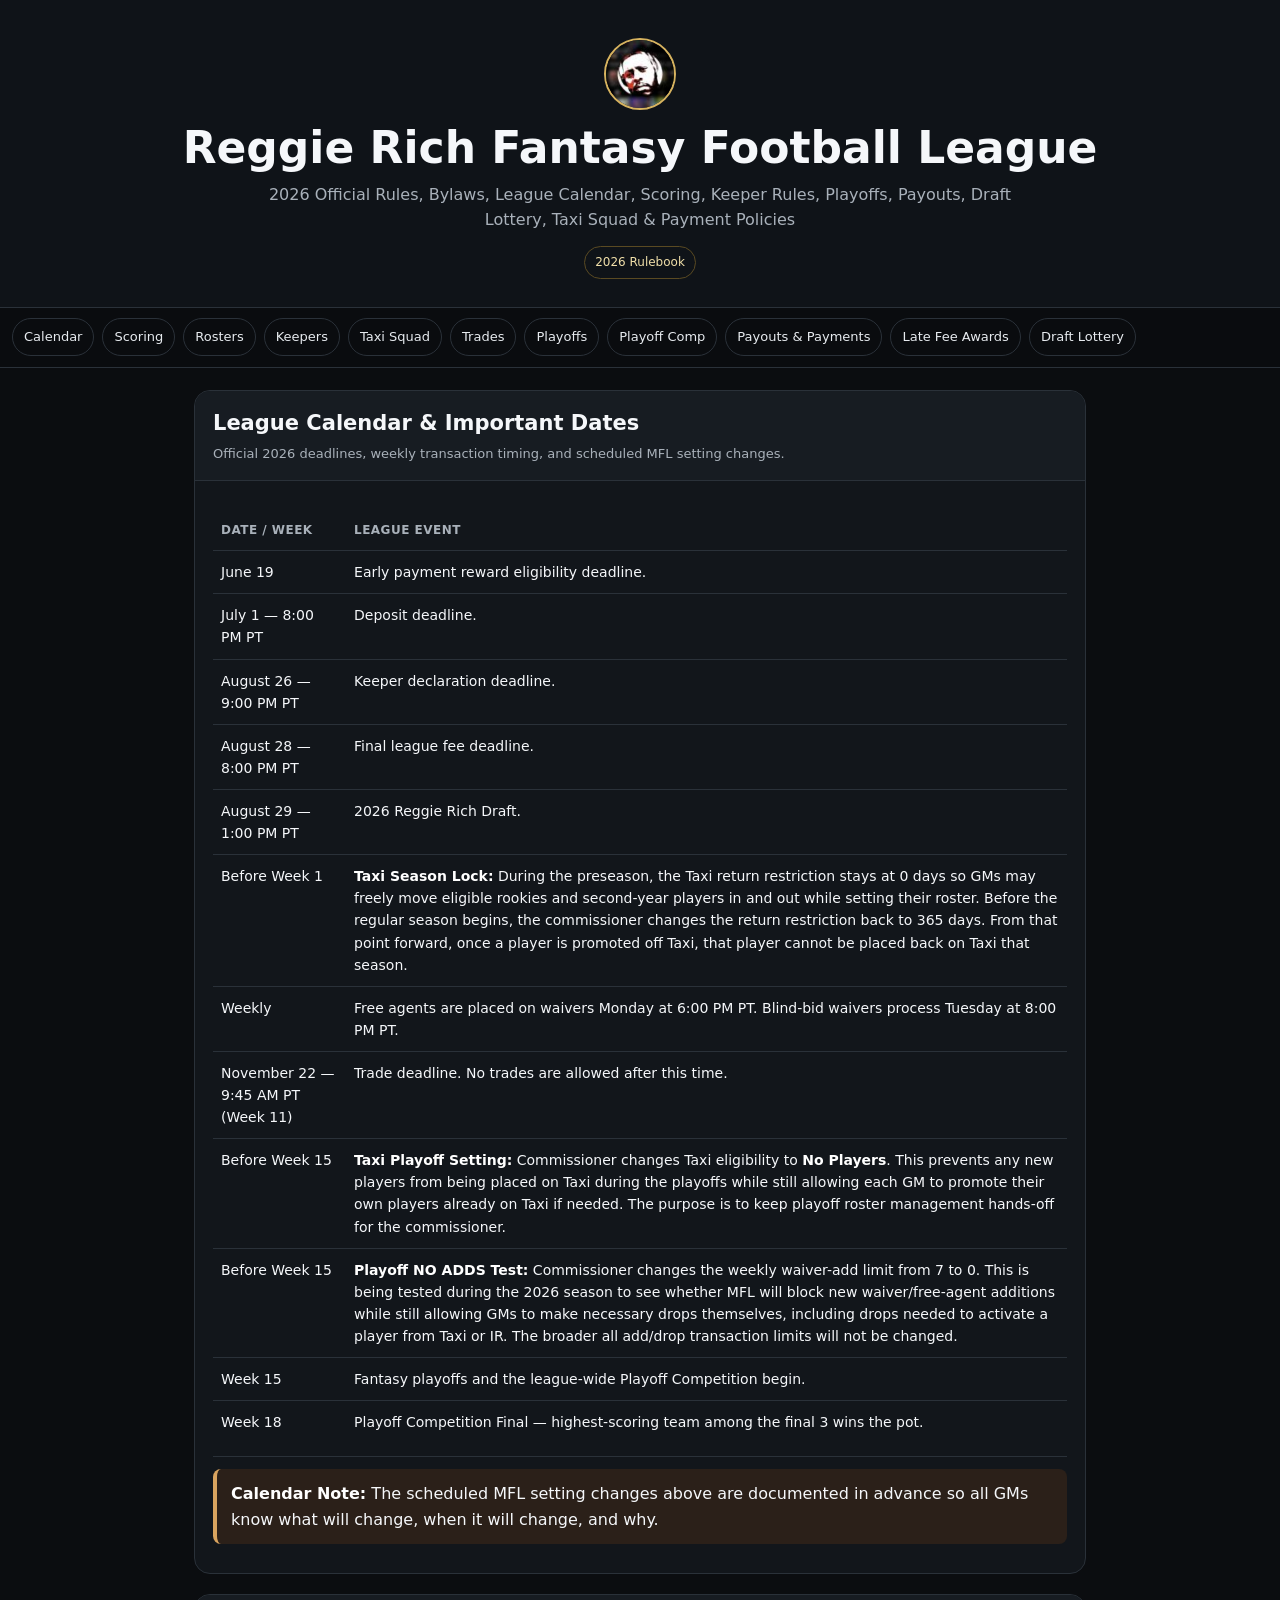
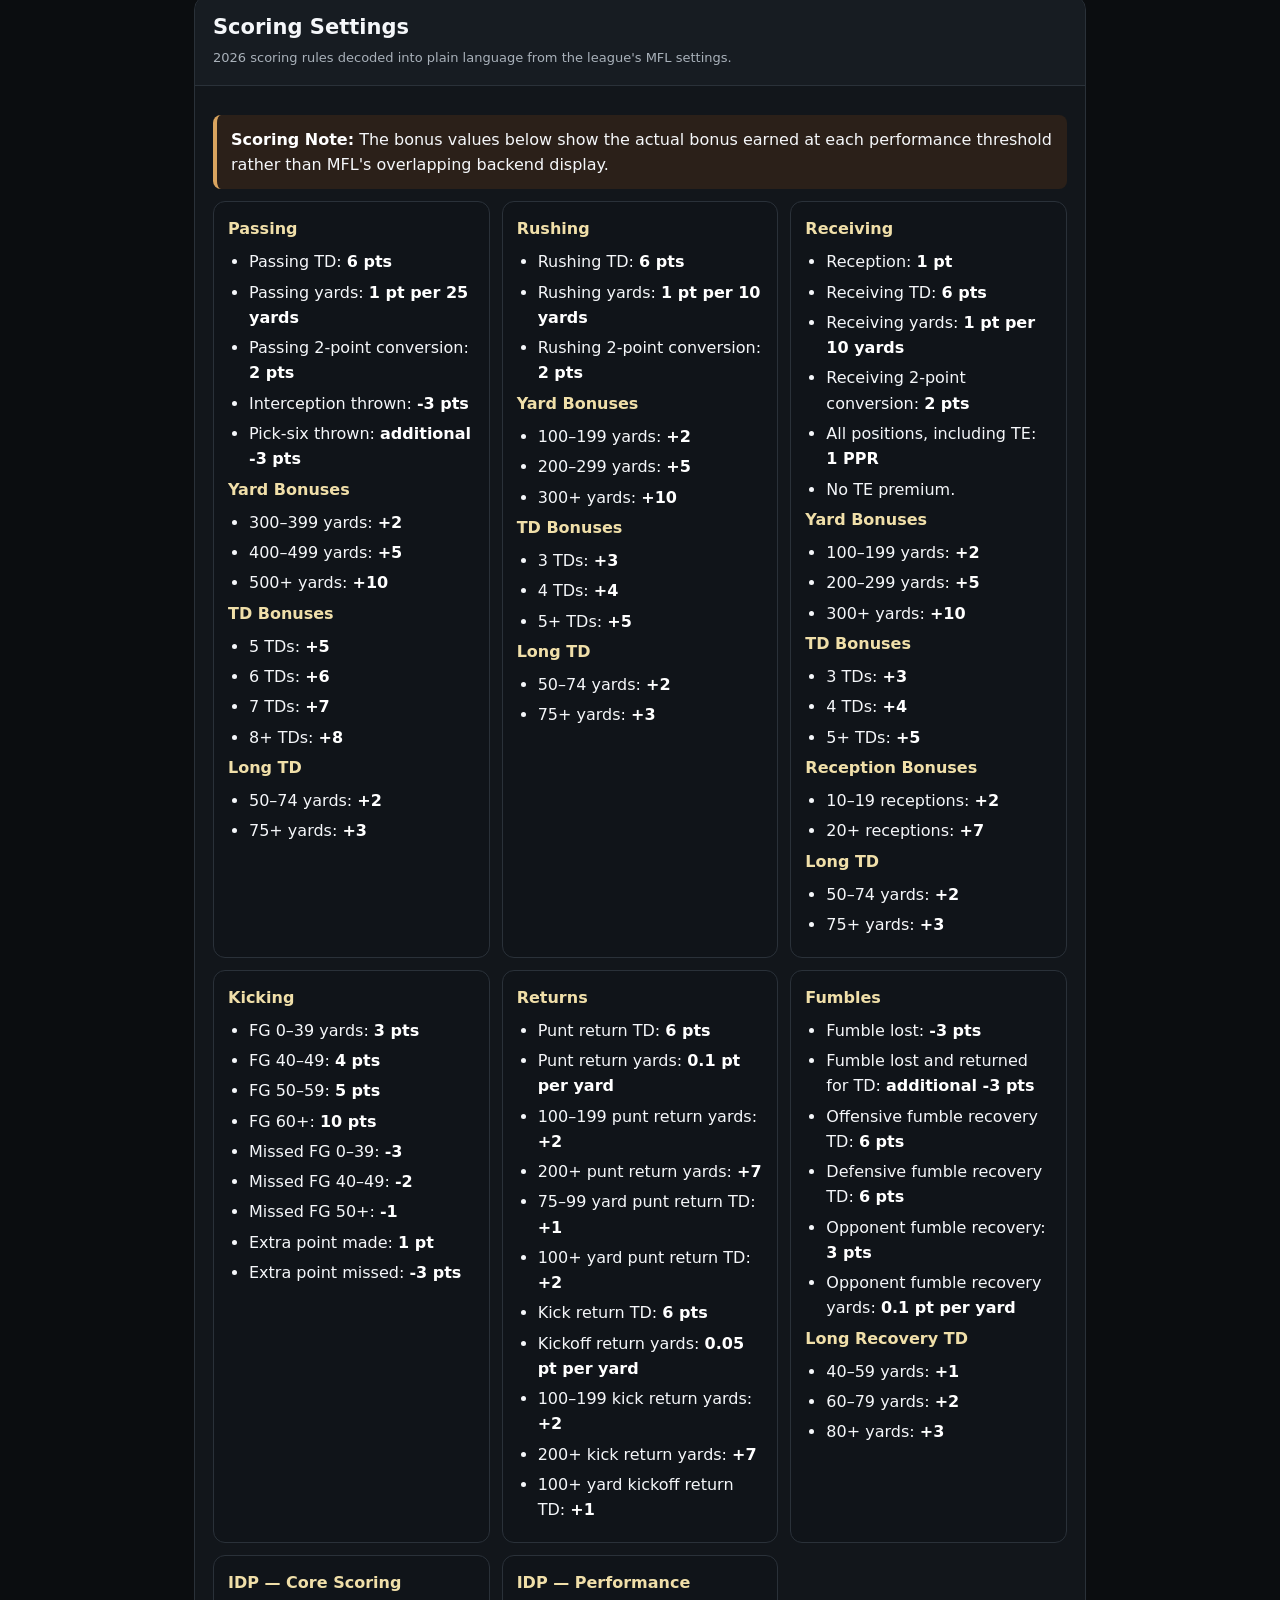
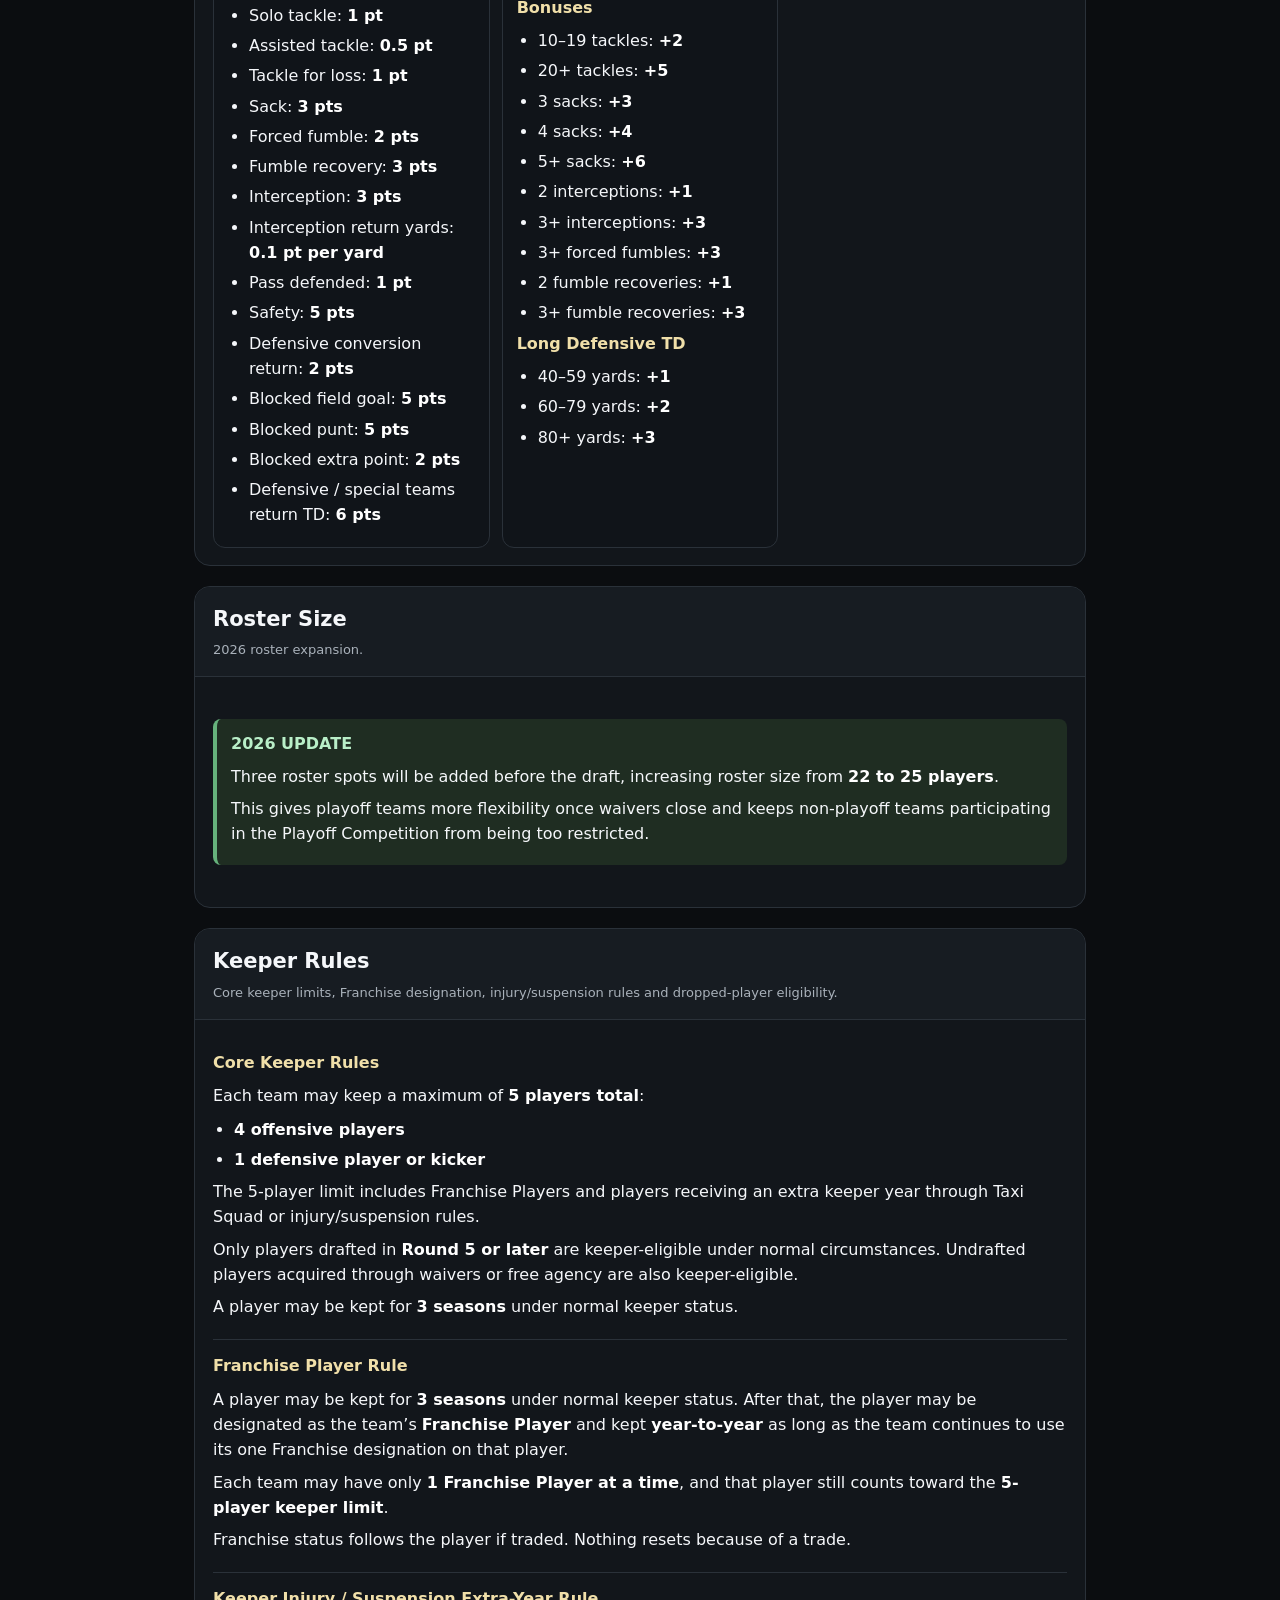
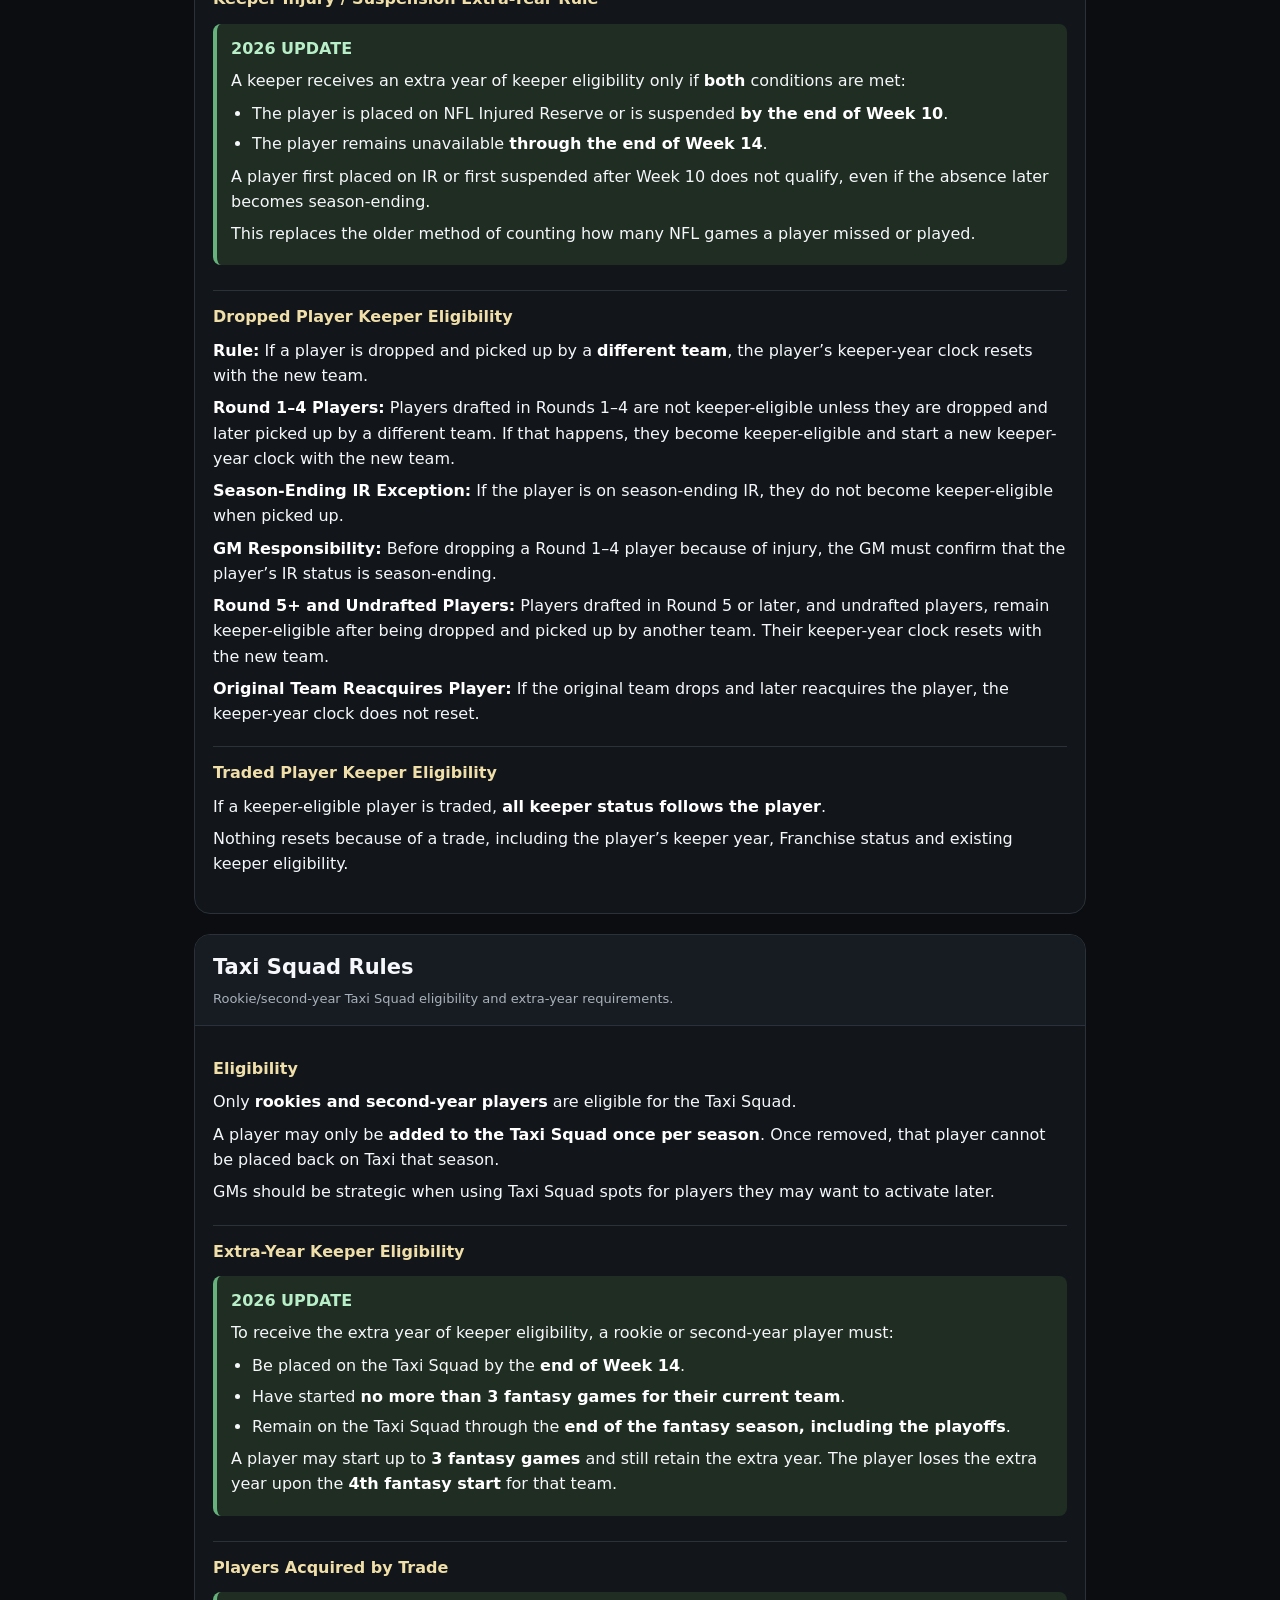
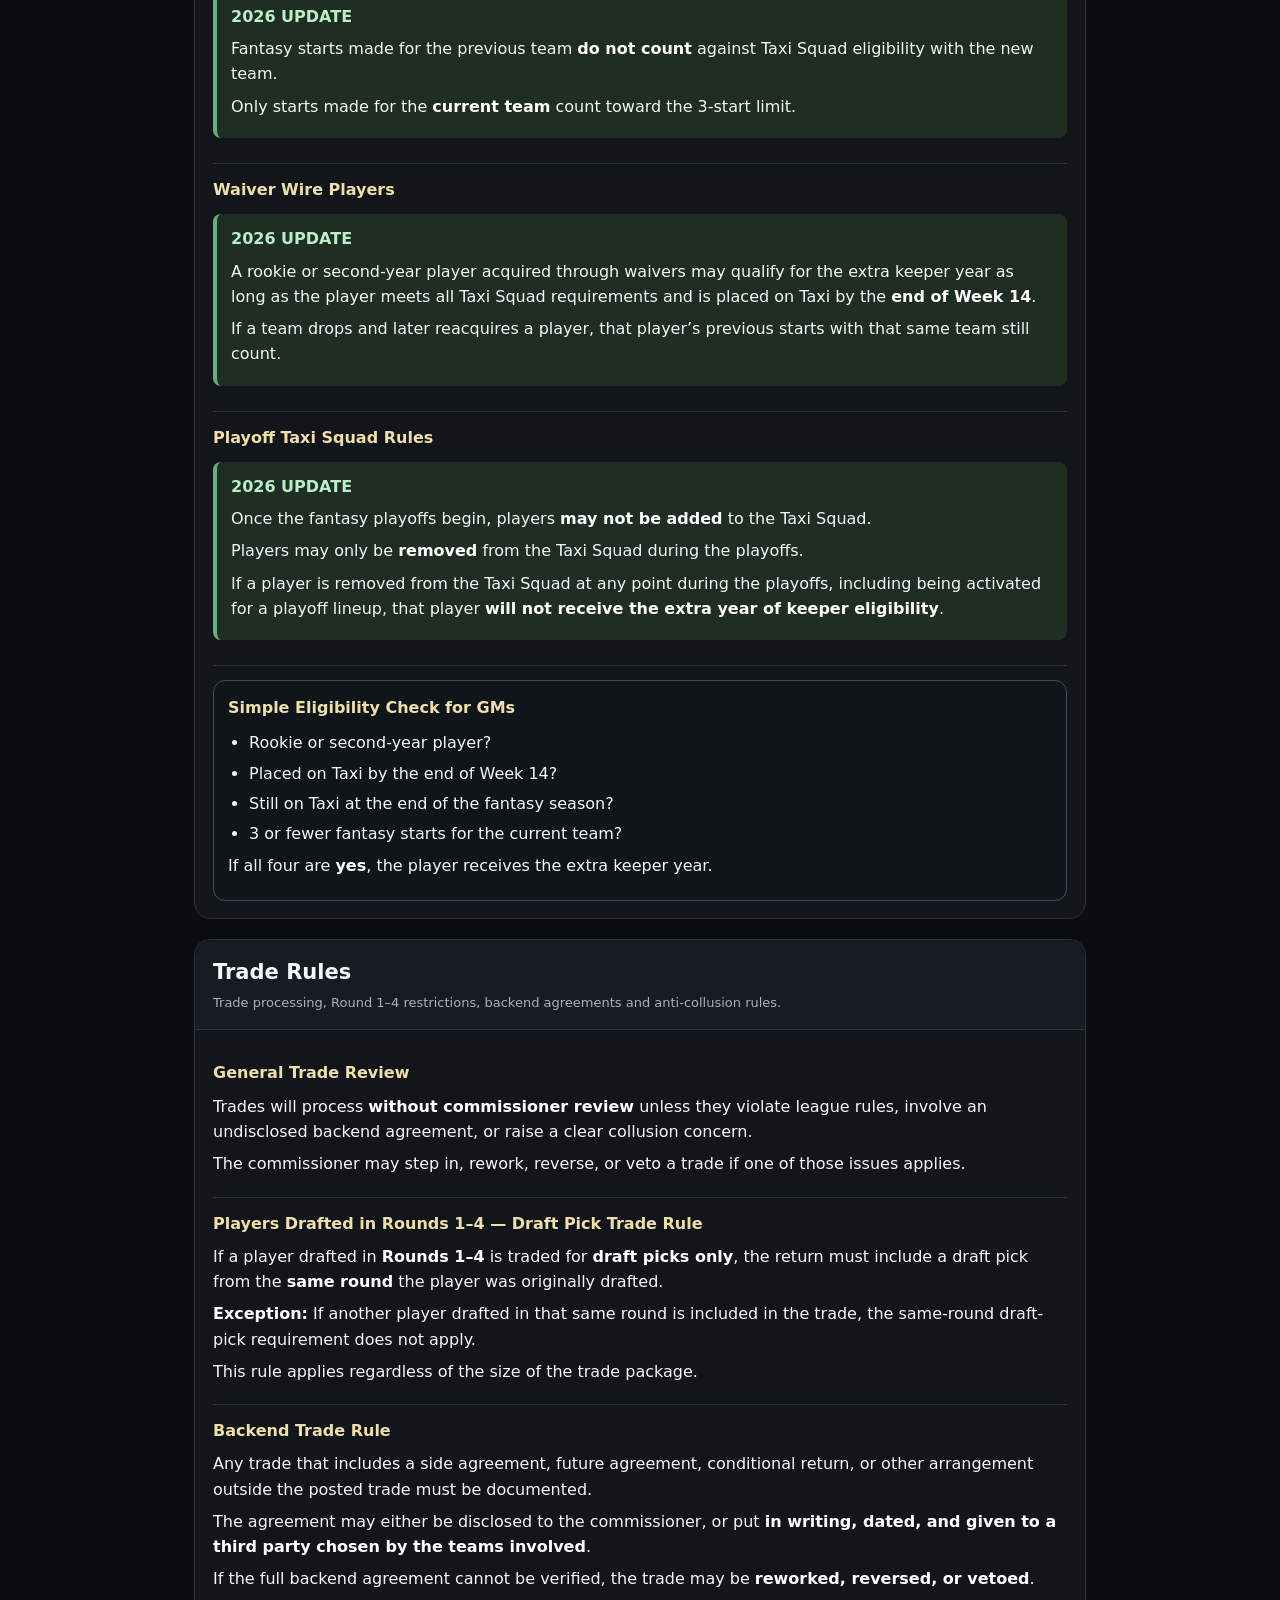
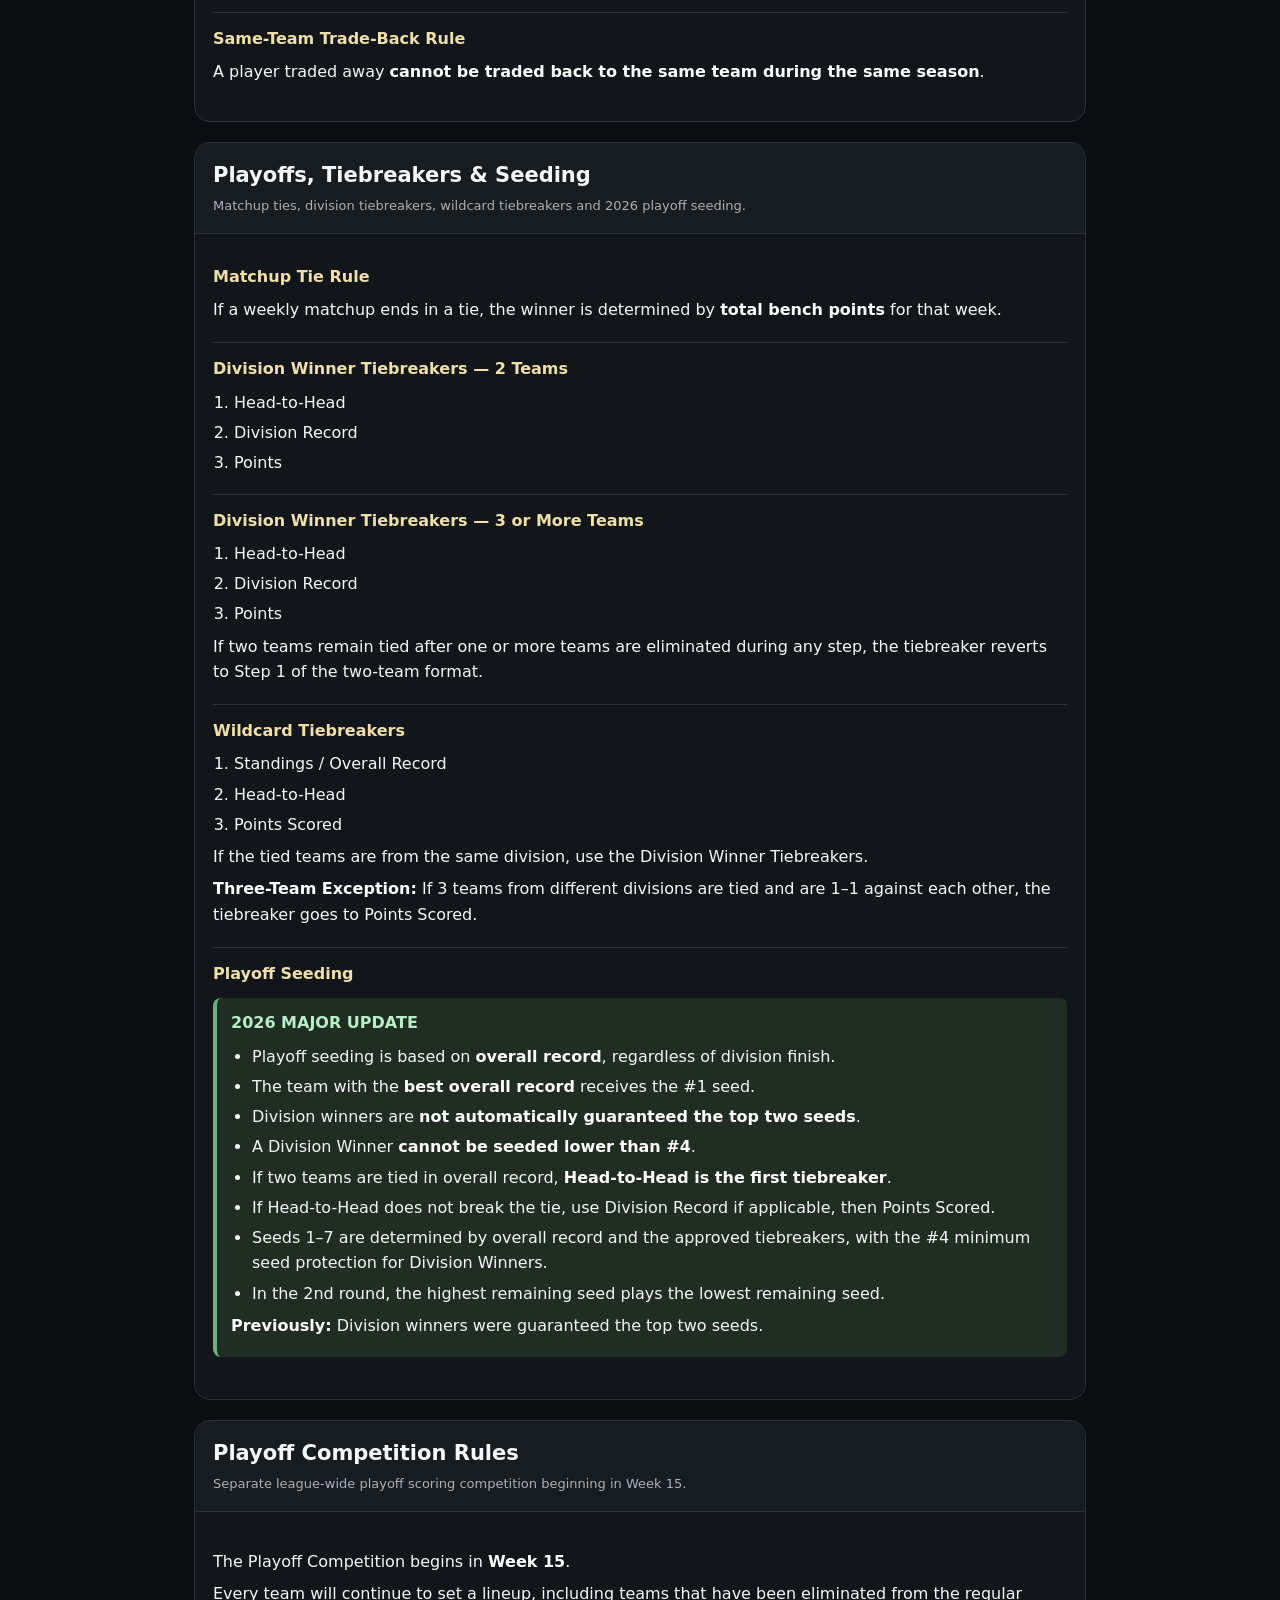
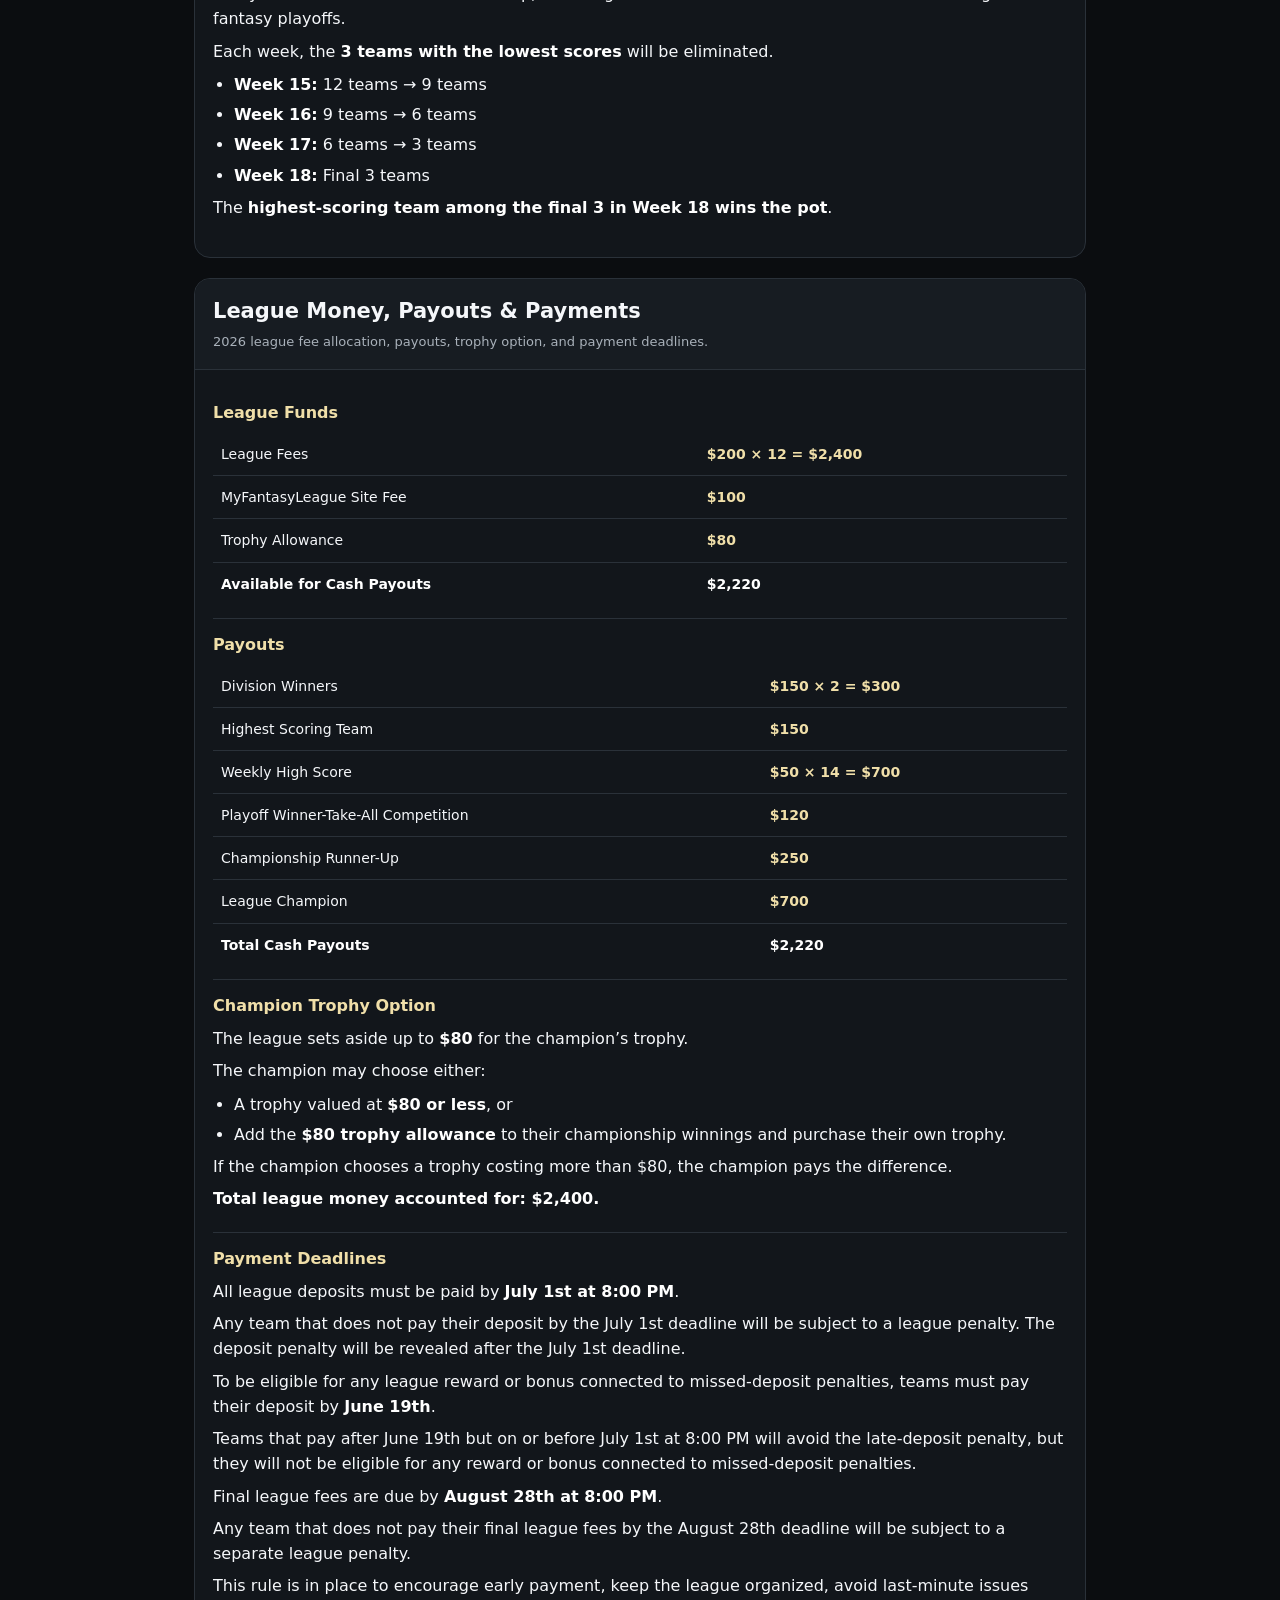
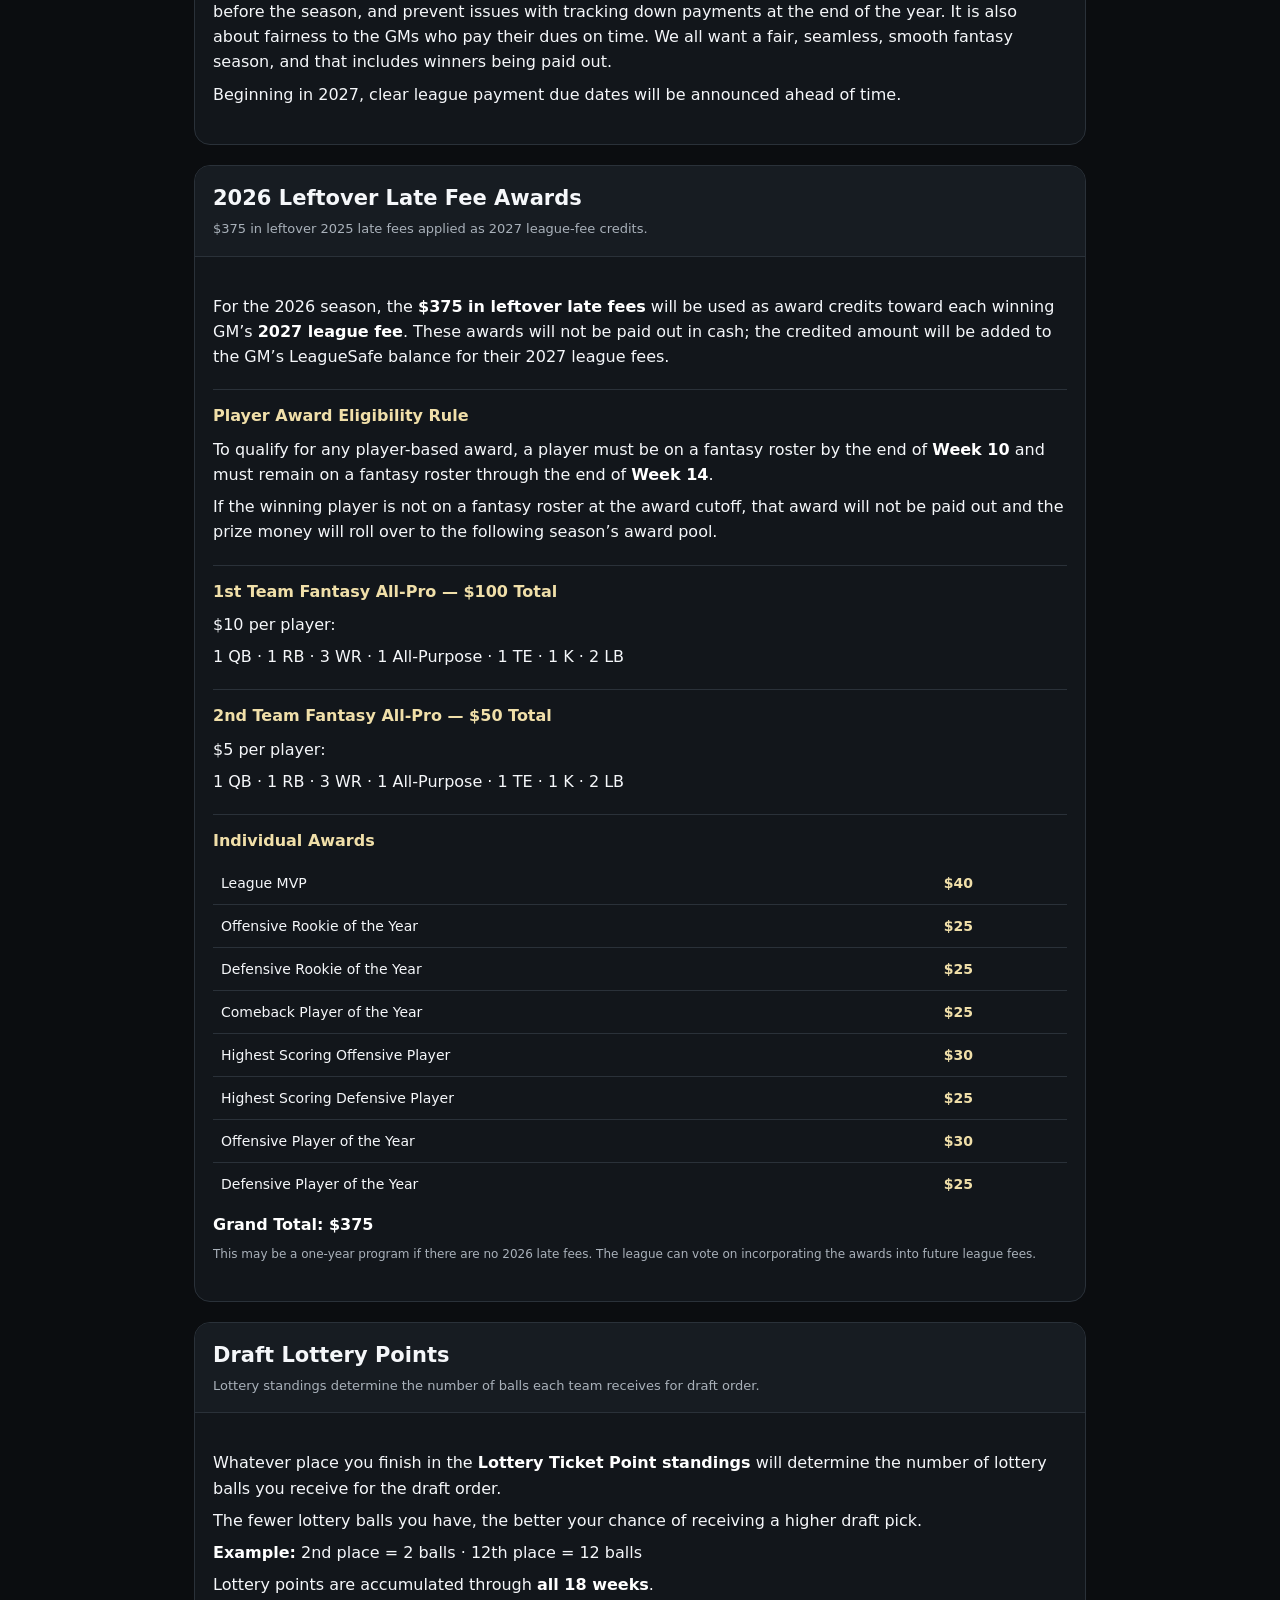
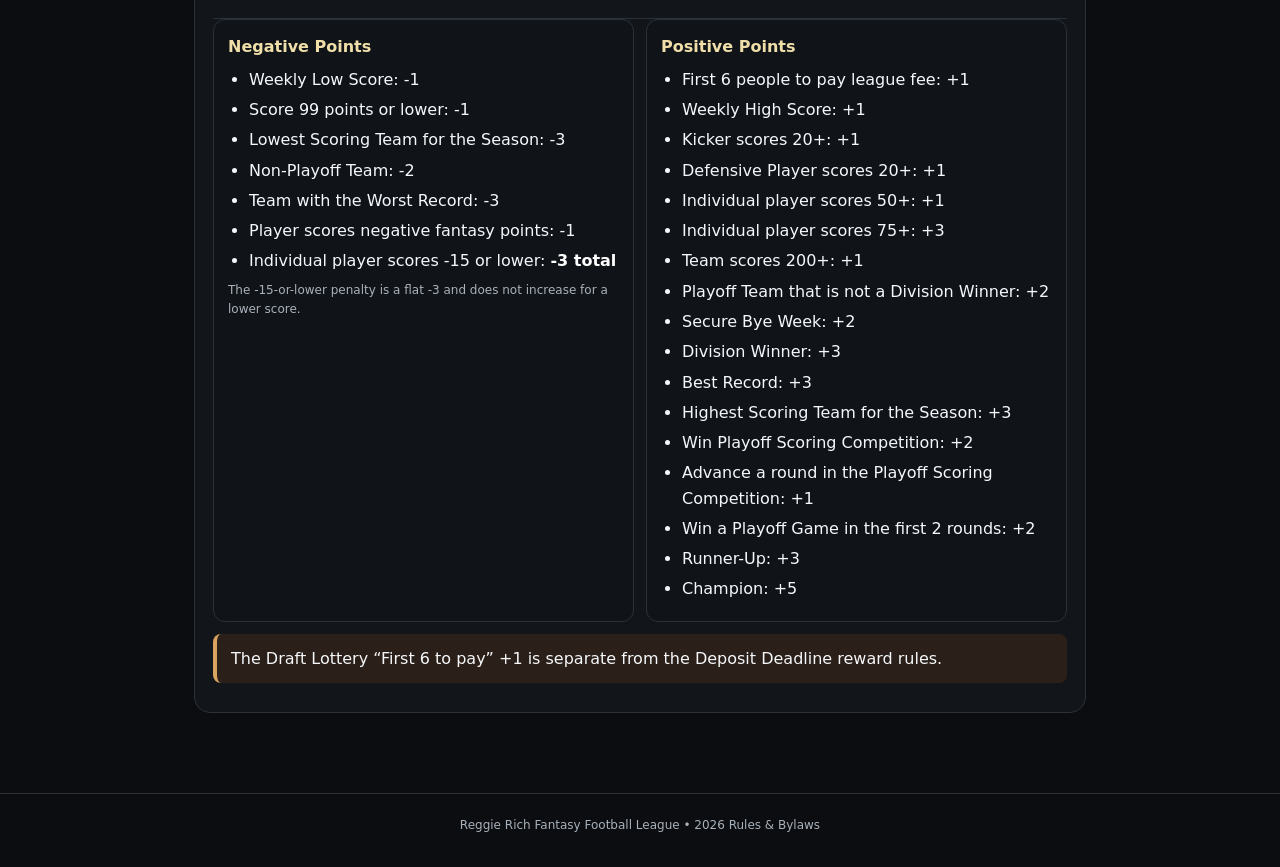
<file: index.html>
<!doctype html><html lang="en"><head><meta charset="utf-8"><meta name="viewport" content="width=device-width,initial-scale=1"><title>Reggie Rich Fantasy Football League — 2026 Rules & Bylaws</title><link rel="stylesheet" href="styles.css?v=7"></head><body><header><div class="logo"><img src="reggie-rich-logo.png?v=4" alt="Reggie Rich"></div><h1>Reggie Rich Fantasy Football League</h1><p>2026 Official Rules, Bylaws, League Calendar, Scoring, Keeper Rules, Playoffs, Payouts, Draft Lottery, Taxi Squad & Payment Policies</p><span class="badge">2026 Rulebook</span></header><nav><a href="#calendar">Calendar</a><a href="#scoring">Scoring</a><a href="#rosters">Rosters</a><a href="#keepers">Keepers</a><a href="#taxi">Taxi Squad</a><a href="#trades">Trades</a><a href="#playoffs">Playoffs</a><a href="#competition">Playoff Comp</a><a href="#money">Payouts & Payments</a><a href="#awards">Late Fee Awards</a><a href="#lottery">Draft Lottery</a></nav><main id="rules"><p class="loading">Loading official rules…</p></main><footer>Reggie Rich Fantasy Football League • 2026 Rules & Bylaws</footer><script>const files=['06-calendar-scoring.html?v=7','01-rosters-keepers.html?v=7','02-taxi-trades.html?v=7','03-playoffs.html?v=7','04-money-awards.html?v=7','05-lottery-payments.html?v=7'];Promise.all(files.map(f=>fetch(f,{cache:'no-store'}).then(r=>{if(!r.ok)throw new Error(f);return r.text()}))).then(parts=>document.getElementById('rules').innerHTML=parts.join('')).catch(()=>document.getElementById('rules').innerHTML='<section><div class="content"><p>Rules could not be loaded. Please refresh the page.</p></div></section>');</script></body></html>
</file>
<file: styles.css>
:root{--bg:#0b0d10;--panel:#12161b;--panel2:#171c22;--text:#f5f7fa;--muted:#a9b1ba;--line:#2a3139;--gold:#d7b35f;--gold-soft:#f0dfa9;--update:#1f2d22;--update-line:#66b27c;--warn:#2b2019;--warn-line:#d9a45f}*{box-sizing:border-box}html{scroll-behavior:smooth}body{margin:0;background:var(--bg);color:var(--text);font-family:Inter,system-ui,-apple-system,BlinkMacSystemFont,"Segoe UI",Arial,sans-serif;line-height:1.58}header{background:#0f1318;border-bottom:1px solid var(--line);padding:38px 18px 28px;text-align:center}.logo{width:72px;height:72px;border-radius:50%;border:2px solid var(--gold);overflow:hidden;margin:0 auto 14px;background:#000}.logo img{width:100%;height:100%;display:block;object-fit:cover}h1{margin:0;font-size:clamp(28px,6vw,44px);line-height:1.08}header p{margin:10px auto 0;max-width:760px;color:var(--muted)}.badge{display:inline-block;margin-top:14px;border:1px solid #5a4a22;color:var(--gold-soft);padding:6px 10px;border-radius:999px;font-size:12px}nav{position:sticky;top:0;z-index:30;display:flex;gap:8px;overflow:auto;padding:10px 12px;background:rgba(11,13,16,.96);border-bottom:1px solid var(--line);backdrop-filter:blur(8px);scrollbar-width:none}nav::-webkit-scrollbar{display:none}nav a{text-decoration:none;color:#e7ebef;border:1px solid var(--line);border-radius:999px;padding:8px 11px;font-size:13px;white-space:nowrap}main{max-width:920px;margin:0 auto;padding:22px 14px 60px}section{margin-bottom:20px;border:1px solid var(--line);border-radius:16px;overflow:hidden;background:var(--panel)}.section-head{background:var(--panel2);border-bottom:1px solid var(--line);padding:16px 18px}.section-head h2{margin:0;font-size:21px}.section-head p{margin:4px 0 0;color:var(--muted);font-size:13px}.content{padding:17px 18px}.rule{padding:13px 0;border-bottom:1px solid var(--line)}.rule:last-child{border-bottom:0}h3{margin:0 0 8px;font-size:16px;color:var(--gold-soft)}p{margin:7px 0}ul,ol{margin:8px 0 0;padding-left:21px}li{margin:5px 0}strong{color:#fff}.update{margin:12px 0;padding:12px 14px;background:var(--update);border-left:4px solid var(--update-line);border-radius:8px}.update b{color:#b9efc8}.note{margin:12px 0;padding:12px 14px;background:var(--warn);border-left:4px solid var(--warn-line);border-radius:8px}.quick{margin-top:14px;padding:14px;border:1px solid #3f4b58;border-radius:12px;background:#10151a}.quick h3{margin-bottom:10px}.grid{display:grid;grid-template-columns:repeat(auto-fit,minmax(220px,1fr));gap:12px}.card{padding:14px;border:1px solid var(--line);border-radius:12px;background:#101419}table{width:100%;border-collapse:collapse;font-size:14px}th,td{padding:10px 8px;border-bottom:1px solid var(--line);text-align:left;vertical-align:top}th{color:var(--muted);font-size:12px;text-transform:uppercase;letter-spacing:.04em}tr:last-child td{border-bottom:0}.money{font-weight:800;color:var(--gold-soft)}.small{font-size:12px;color:var(--muted)}footer{border-top:1px solid var(--line);color:var(--muted);text-align:center;padding:22px 14px 32px;font-size:12px}.loading{color:var(--muted);text-align:center;padding:40px}@media(max-width:600px){.content,.section-head{padding-left:14px;padding-right:14px}table{font-size:13px}th,td{padding:8px 6px}}
</file>
